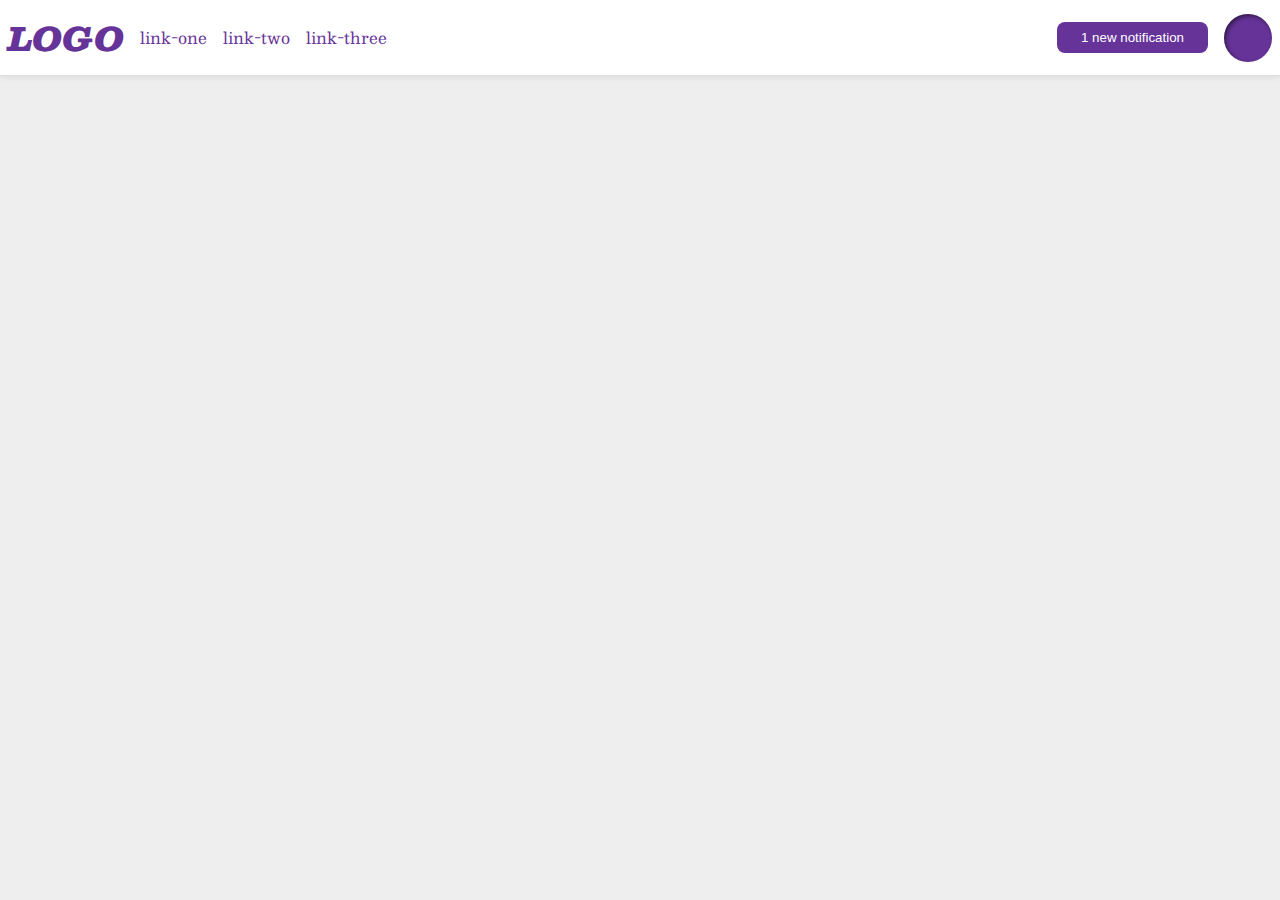
<file: flex/03-flex-header-2/index.html>
<!DOCTYPE html>
<html lang="en">
  <head>
    <meta charset="UTF-8">
    <meta http-equiv="X-UA-Compatible" content="IE=edge">
    <meta name="viewport" content="width=device-width, initial-scale=1.0">
    <title>Flex Header 2</title>
    <link rel="stylesheet" href="style.css">
  </head>
  <body>
    <div class="header">
      <div class="logo">
        LOGO
      </div>
      <ul>
        <li><a href="https://google.com">link-one</a></li>
        <li><a href="https://google.com">link-two</a></li>
        <li><a href="https://google.com">link-three</a></li>
      </ul>
      <button class="notifications">
        1 new notification
      </button>
      <div class="profile-image"></div>
    </div>
  </body>
</html>
</file>
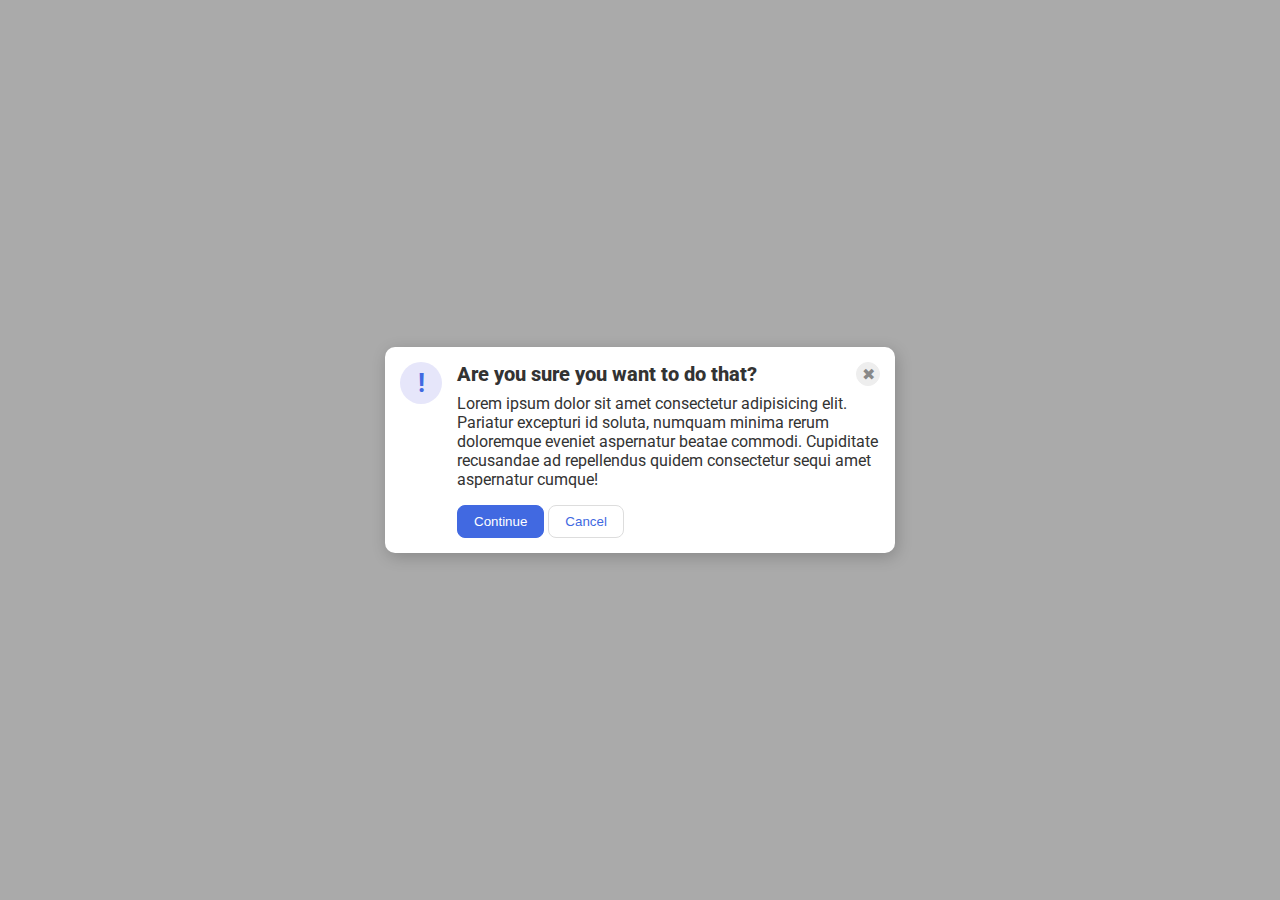
<file: flex/05-flex-modal/index.html>
<!DOCTYPE html>
<html lang="en">
  <head>
    <meta charset="UTF-8">
    <meta http-equiv="X-UA-Compatible" content="IE=edge">
    <meta name="viewport" content="width=device-width, initial-scale=1.0">
    <link rel="stylesheet" href="style.css">
    <title>Modal</title>
  </head>
  <body>
    <div class="modal">
      <div class="icon">!</div>
      <div class="container">
        <div class="header">Are you sure you want to do that?
          <button class="close-button">✖</button>
        </div>
        <div class="text">Lorem ipsum dolor sit amet consectetur adipisicing elit. Pariatur excepturi id soluta, numquam minima rerum doloremque eveniet aspernatur beatae commodi. Cupiditate recusandae ad repellendus quidem consectetur sequi amet aspernatur cumque!</div>
        <button class="continue">Continue</button>
        <button class="cancel">Cancel</button>
      </div>
    </div>
  </body>
</html>
</file>
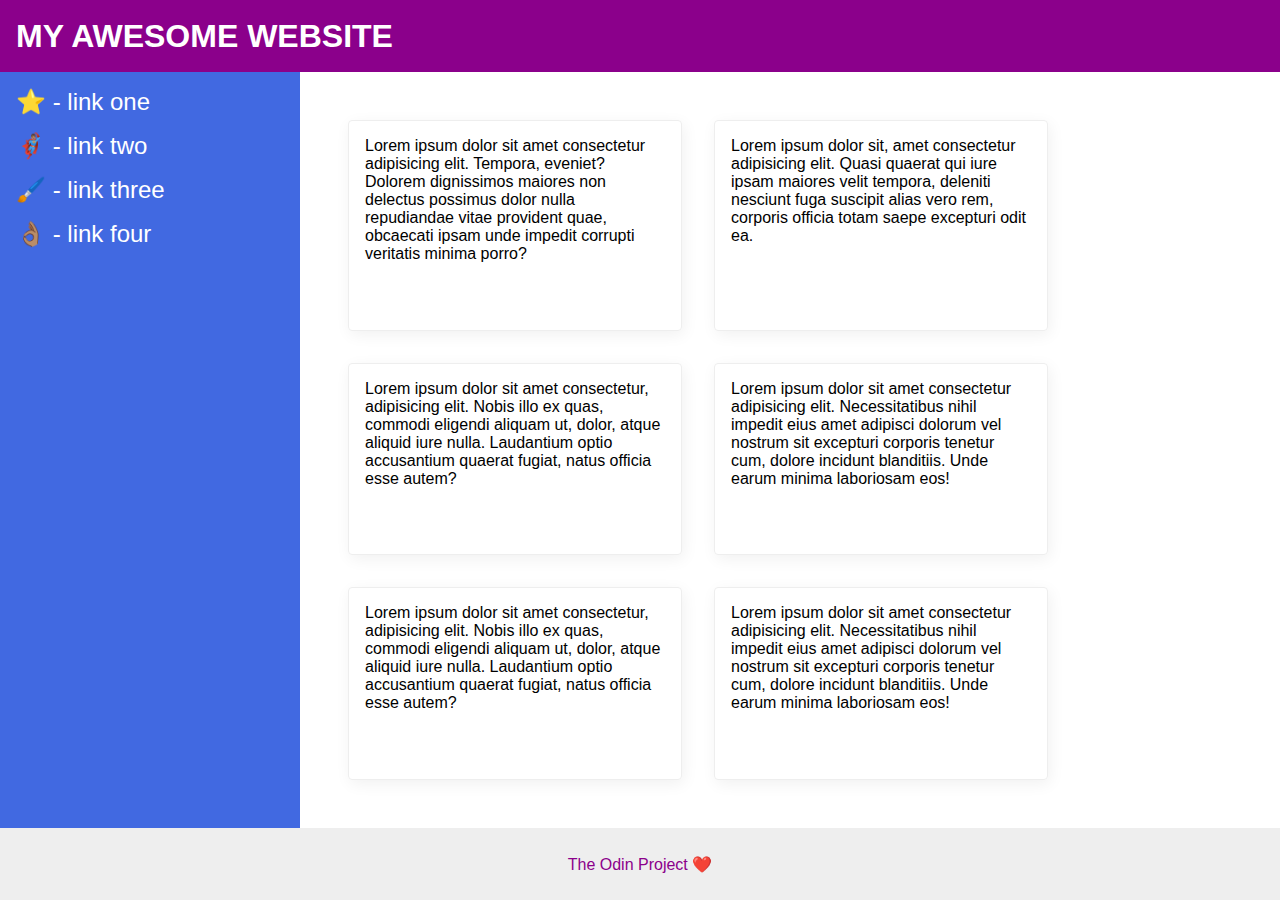
<file: flex/07-flex-layout-2/index.html>
<!DOCTYPE html>
<html lang="en">
  <head>
    <meta charset="UTF-8">
    <meta http-equiv="X-UA-Compatible" content="IE=edge">
    <meta name="viewport" content="width=device-width, initial-scale=1.0">
    <title>The Holy Grail</title>
    <link rel="stylesheet" href="style.css">
  </head>
  <body>
    <div class="header">
      MY AWESOME WEBSITE
    </div>
    <div class="container">
      <div class="sidebar">
        <ul>
          <li><a href="#">⭐ - link one</a></li>
          <li><a href="#">🦸🏽‍♂️ - link two</a></li>
          <li><a href="#">🖌️ - link three</a></li>
          <li><a href="#">👌🏽 - link four</a></li>
        </ul>
      </div>
      <div class="card-container">
        <div class="card">Lorem ipsum dolor sit amet consectetur adipisicing elit. Tempora, eveniet? Dolorem dignissimos maiores non delectus possimus dolor nulla repudiandae vitae provident quae, obcaecati ipsam unde impedit corrupti veritatis minima porro?</div>
        <div class="card">Lorem ipsum dolor sit, amet consectetur adipisicing elit. Quasi quaerat qui iure ipsam maiores velit tempora, deleniti nesciunt fuga suscipit alias vero rem, corporis officia totam saepe excepturi odit ea.</div>
        <div class="card">Lorem ipsum dolor sit amet consectetur, adipisicing elit. Nobis illo ex quas, commodi eligendi aliquam ut, dolor, atque aliquid iure nulla. Laudantium optio accusantium quaerat fugiat, natus officia esse autem?</div>
        <div class="card">Lorem ipsum dolor sit amet consectetur adipisicing elit. Necessitatibus nihil impedit eius amet adipisci dolorum vel nostrum sit excepturi corporis tenetur cum, dolore incidunt blanditiis. Unde earum minima laboriosam eos!</div>
        <div class="card">Lorem ipsum dolor sit amet consectetur, adipisicing elit. Nobis illo ex quas, commodi eligendi aliquam ut, dolor, atque aliquid iure nulla. Laudantium optio accusantium quaerat fugiat, natus officia esse autem?</div>
        <div class="card">Lorem ipsum dolor sit amet consectetur adipisicing elit. Necessitatibus nihil impedit eius amet adipisci dolorum vel nostrum sit excepturi corporis tenetur cum, dolore incidunt blanditiis. Unde earum minima laboriosam eos!</div>
      </div>
    </div>
    <div class="footer">
      The Odin Project ❤️
    </div>
  </body>
</html>
</file>
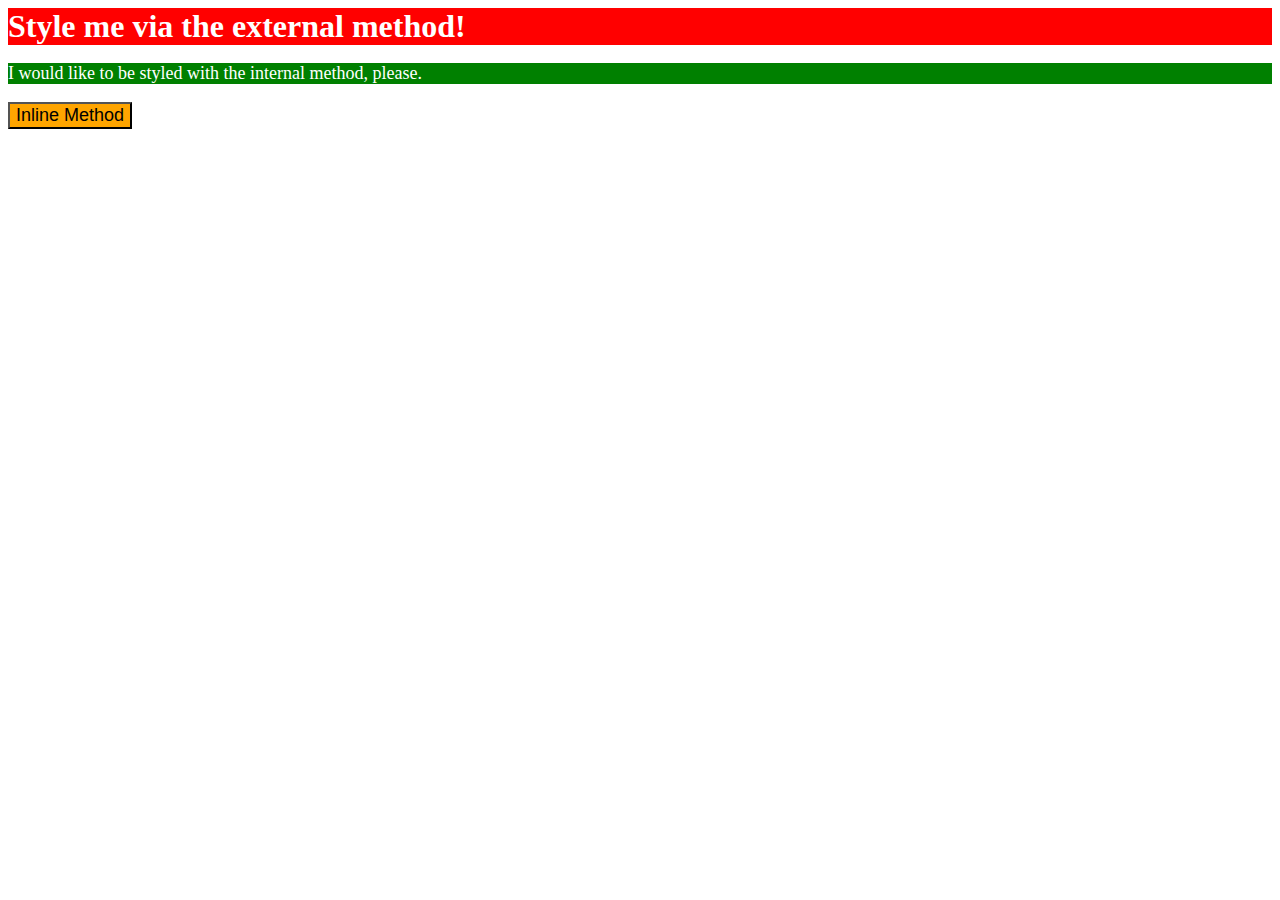
<file: foundations/01-css-methods/index.html>
<!DOCTYPE html>
<html lang="en">
  <head>
    <meta charset="UTF-8">
    <meta http-equiv="X-UA-Compatible" content="IE=edge">
    <meta name="viewport" content="width=device-width, initial-scale=1.0">
    <link rel="stylesheet" href="style.css">
    <title>Methods for Adding CSS</title>
    <style>
      p {
          background-color: green;
          color: white;
          font-size: 18px;
      }
    </style>
  </head>
  <body>
    <div>Style me via the external method!</div>
    <p>I would like to be styled with the internal method, please.</p>
    <button style="background-color: orange; font-size: 18px">Inline Method</button>
  </body>
</html>
</file>
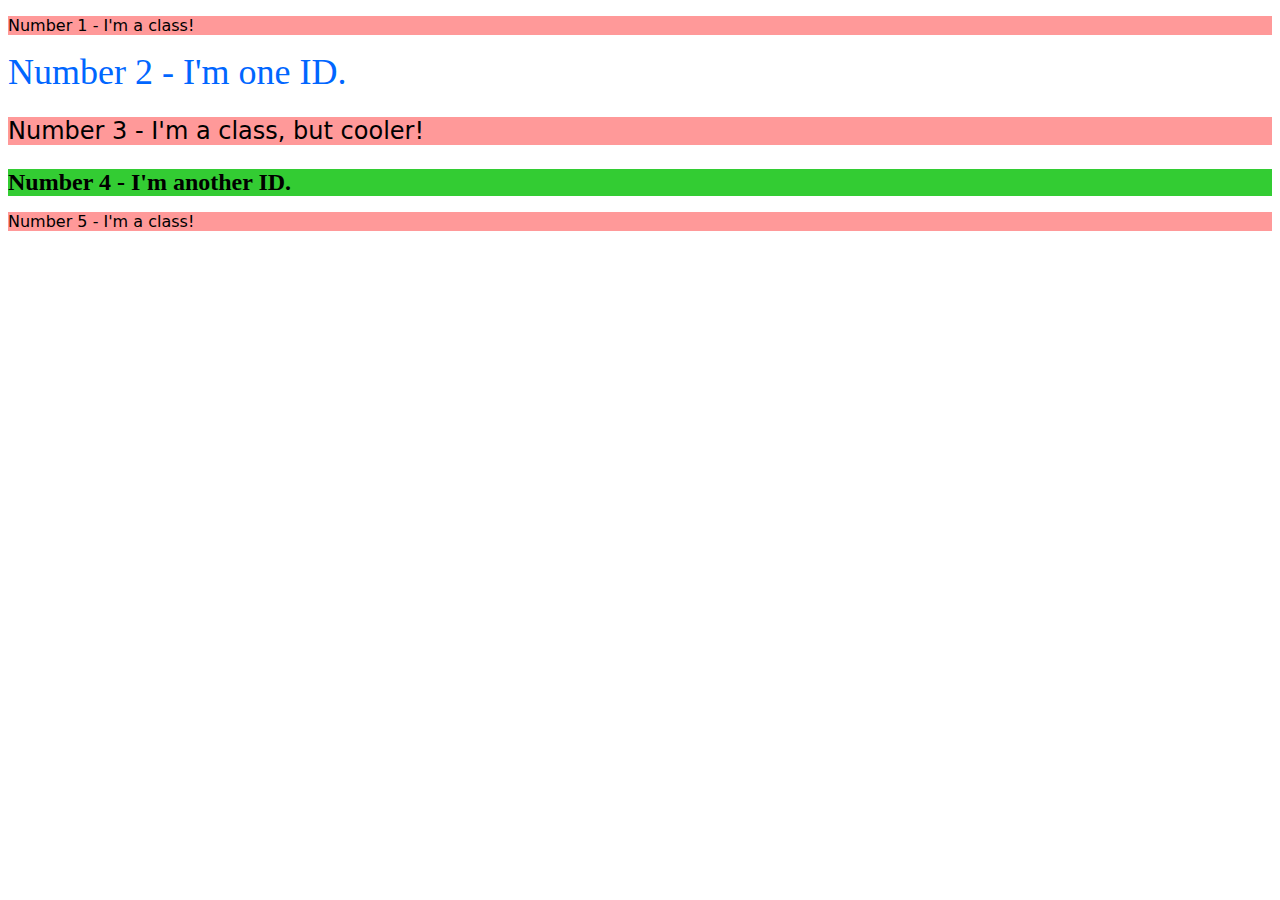
<file: foundations/02-class-id-selectors/index.html>
<!DOCTYPE html>
<html lang="en">
  <head>
    <meta charset="UTF-8">
    <meta http-equiv="X-UA-Compatible" content="IE=edge">
    <meta name="viewport" content="width=device-width, initial-scale=1.0">
    <title>Class and ID Selectors</title>
    <link rel="stylesheet" href="style.css">
  </head>
  <body>
    <p class="odd-class">Number 1 - I'm a class!</p>
    <div id="second">Number 2 - I'm one ID.</div>
    <p class="odd-class big-text">Number 3 - I'm a class, but cooler!</p>
    <div class="big-text" id="fourth">Number 4 - I'm another ID.</div>
    <p class="odd-class">Number 5 - I'm a class!</p>
  </body>
</html>
</file>
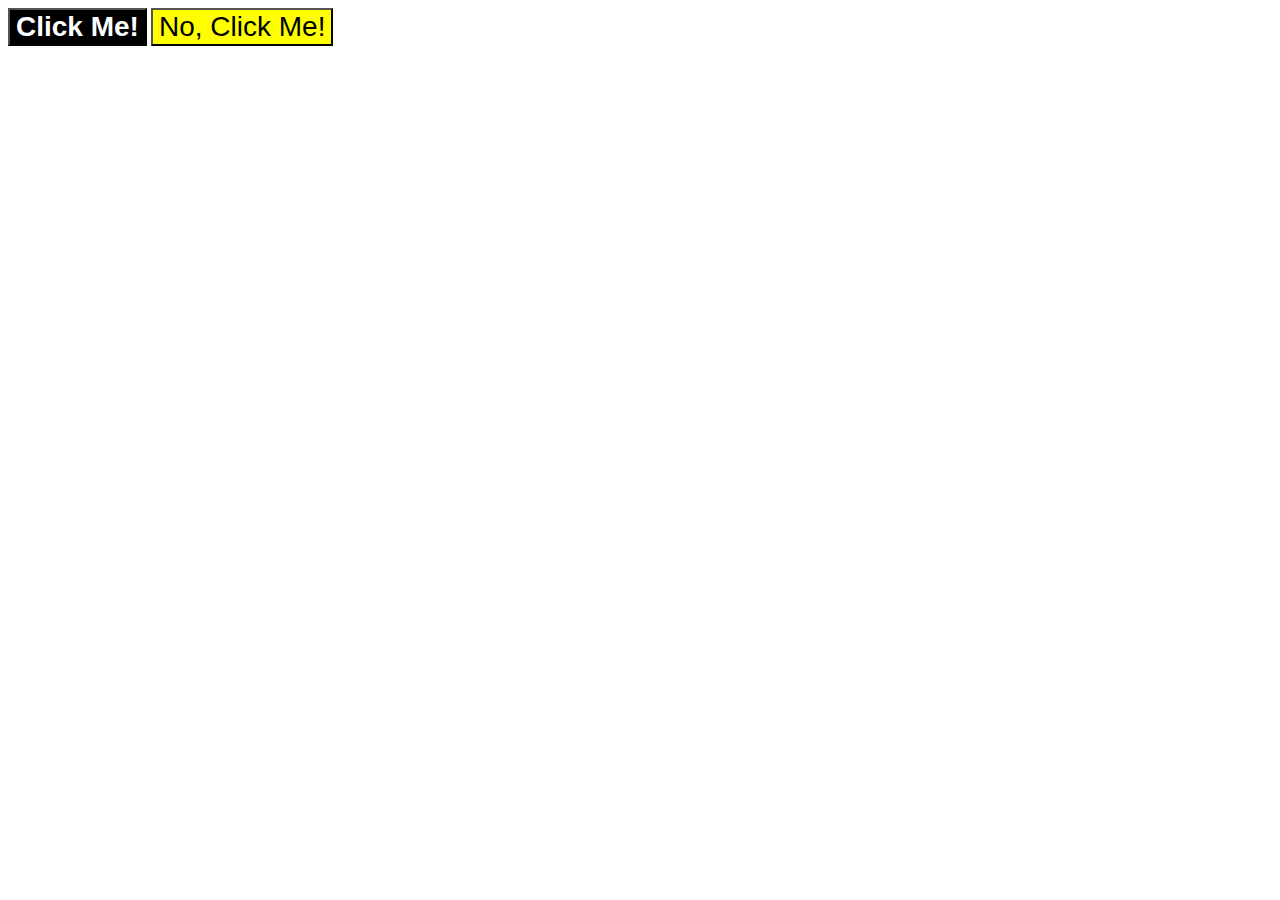
<file: foundations/03-grouping-selectors/index.html>
<!DOCTYPE html>
<html lang="en">
  <head>
    <meta charset="UTF-8">
    <meta http-equiv="X-UA-Compatible" content="IE=edge">
    <meta name="viewport" content="width=device-width, initial-scale=1.0">
    <title>Grouping Selectors</title>
    <link rel="stylesheet" href="style.css">
  </head>
  <body>
    <button class="first">Click Me!</button>
    <button class="second">No, Click Me!</button>
  </body>
</html>
</file>
<file: flex/03-flex-header-2/style.css>
/* this is some magical font-importing.  
you'll learn about it later. */
@import url('https://fonts.googleapis.com/css2?family=Besley:ital,wght@0,400;1,900&display=swap');

body {
  margin: 0;
  background: #eee;
  font-family: Besley, serif;
}

.header {
  background: white;
  border-bottom: 1px solid #ddd;
  box-shadow: 0 0 8px rgba(0,0,0,.1);
  display: flex;
  gap: 16px;
  padding: 8px;
  align-items: center;
}

.profile-image {
  background: rebeccapurple;
  box-shadow: inset 2px 2px 4px rgba(0,0,0,.5);
  border-radius: 50%;
  width: 48px;
  height: 48px;
}

.logo {
  color: rebeccapurple;
  font-size: 32px;
  font-weight: 900;
  font-style: italic;
}

button {
  border: none;
  border-radius: 8px;
  background: rebeccapurple;
  color: white;
  padding: 8px 24px;
}

a {
  /* this removes the line under our links */
  text-decoration: none;
  color: rebeccapurple;
}

ul {
  list-style-type: none;
  display: flex;
  gap: 16px;
  margin-right: auto;
  marin: 0;
  padding: 0;
}
</file>
<file: flex/05-flex-modal/style.css>
@import url('https://fonts.googleapis.com/css2?family=Roboto:wght@400;700&display=swap');

html, body {
  height: 100%;
}

body {
  font-family: Roboto, sans-serif;
  margin: 0;
  background: #aaa;
  color: #333;
  /* I'll give you this one for free lol */
  display: flex;
  align-items: center;
  justify-content: center;
}

.modal {
  background: white;
  width: 480px;
  border-radius: 10px;
  box-shadow: 2px 4px 16px rgba(0,0,0,.2);
  display: flex;
  padding: 15px;
  gap: 15px;
}

.icon {
  color: royalblue;
  font-size: 26px;
  font-weight: 700;
  background: lavender;
  width: 42px;
  height: 42px;
  border-radius: 50%;
  display: flex;
  align-items: center;
  justify-content: center;
  flex-shrink: 0;
}

.close-button {
  background: #eee;
  border-radius: 50%;
  color: #888;
  font-weight: 400;
  font-size: 16px;
  height: 24px;
  width: 24px;
  display: flex;
  align-items: center;
  justify-content: center;
  border: 1px solid #eee;
  padding: 0;
}

button {
  cursor: pointer;
  padding: 8px 16px;
  border-radius: 8px;
}

button.continue {
  background: royalblue;
  border: 1px solid royalblue;
  color: white;
}

button.cancel {
  background: white;
  border: 1px solid #ddd;
  color: royalblue;
}


.header {
  display: flex;
  align-items: center;
  justify-content: space-between;
  font-size: 20px;
  font-weight: 800;
  margin-bottom: 8px;
}

.text {
  margin-bottom: 16px;
}
</file>
<file: flex/07-flex-layout-2/style.css>
body {
  font-family: -apple-system, BlinkMacSystemFont, 'Segoe UI', Roboto, Oxygen, Ubuntu, Cantarell, 'Open Sans', 'Helvetica Neue', sans-serif;
  margin: 0;
  min-height: 100vh;
  display: flex;
  flex-direction: column;
}

.header {
  height: 72px;
  background: darkmagenta;
  color: white;
  align-content: center;
  padding: 0 16px;
  font-size: 32px;
  font-weight: 900;
}

.footer {
  height: 72px;
  background: #eee;
  color: darkmagenta;
  text-align: center;
  align-content: center;
}

.sidebar {
  width: 300px;
  background: royalblue;
  box-sizing: border-box;
  flex-shrink: 0;
  padding: 16px;
}

.card {
  border: 1px solid #eee;
  box-shadow: 2px 4px 16px rgba(0,0,0,.06);
  border-radius: 4px;
  padding: 16px;
  width: 300px;
}

.container {
  flex: 1;
  display: flex;
}

.card-container {
  padding: 48px;
  display: flex;
  flex-wrap: wrap;
  gap: 32px;
}

ul {
  list-style: none;
  margin: 0;
  padding: 0;
}

li {
  margin-bottom: 16px;
}

a {
  color: white;
  text-decoration: none;
  font-size: 24px;
}
</file>
<file: foundations/01-css-methods/style.css>
div {
    background-color: red;
    color: white;
    font-size: 32px;
    align: center;
    font-weight: bold;
}
</file>
<file: foundations/02-class-id-selectors/style.css>
.odd-class {
    background-color: #ff9999;
    font-family: Verdana, "DejaVu Sans", sans-serif;
}

.big-text {
    font-size: 24px;
}

#second {
    color: #0066ff;
    font-size: 36px;
}

#fourth {
    background-color: #33cc33;
    font-weight: bold;
}
</file>
<file: foundations/03-grouping-selectors/style.css>
.first,
.second {
    font-family: Helvetica, "Times New Roman", sans-serif;
    font-size: 28px;
}

.first {
    background-color: black;
    color: white;
    font-weight: bold;
}

.second {
    background-color: yellow;
}
</file>
